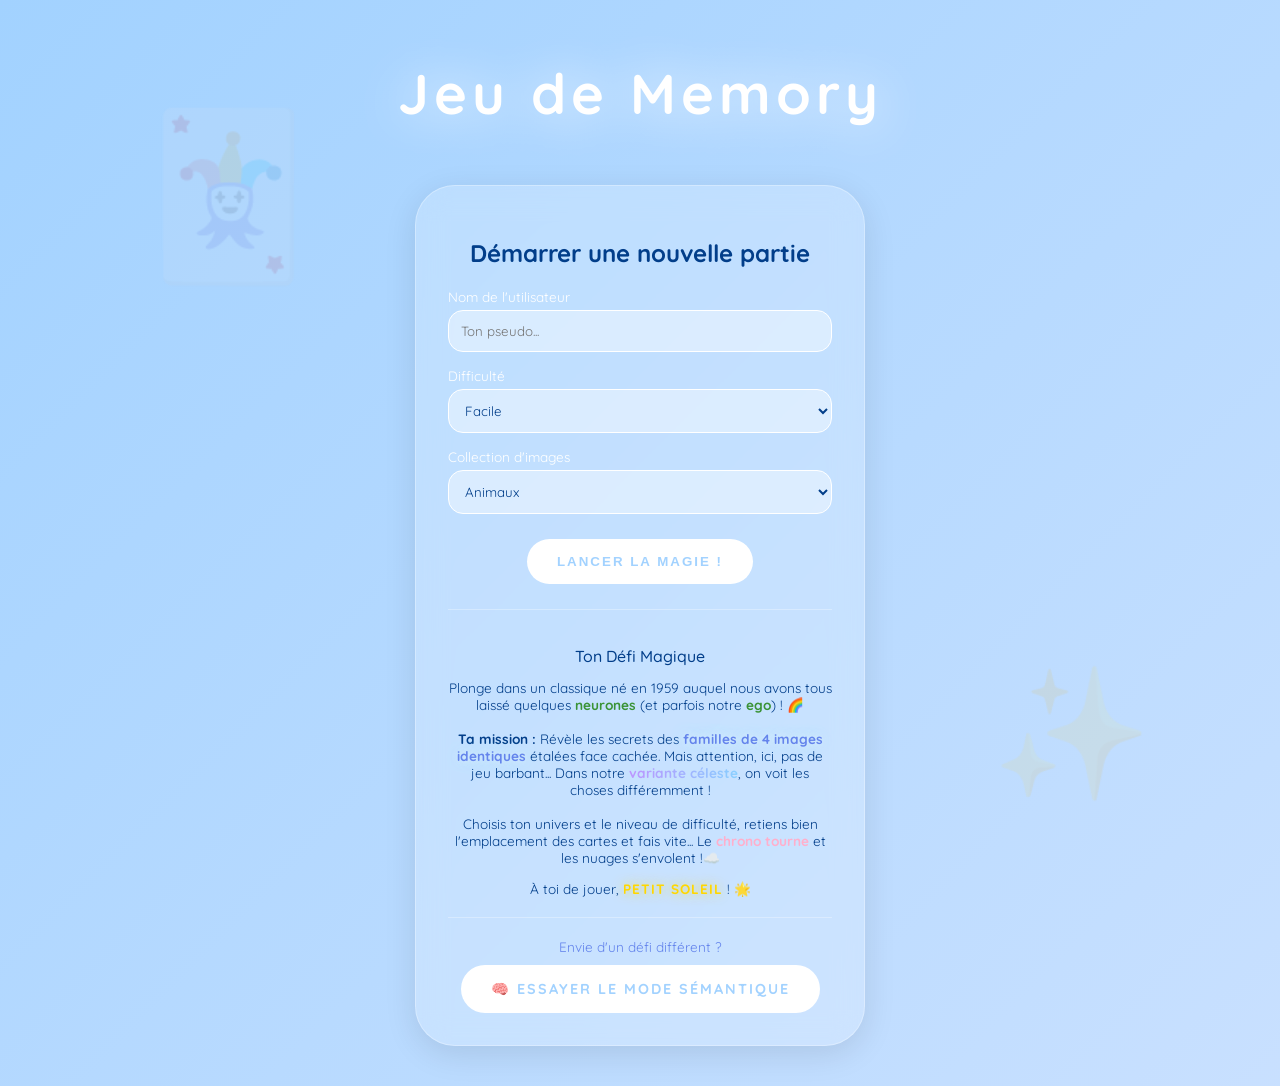
<file: index.html>
<!DOCTYPE html>
<html lang="fr">
<head>
  <meta charset="UTF-8">
  <meta name="viewport" content="width=device-width, initial-scale=1.0">
  <title>Jeu de Memory</title>
  <link rel="stylesheet" href="css/style.css">
  <script src="js/app.js" type="module"></script>
</head>
<body>
<header><h1><strong>Jeu de Memory</strong></h1></header>

<div class="setup-form">
  <h2>Démarrer une nouvelle partie</h2>
  <form class="game-form">
    <div>
      <label for="pseudo">Nom de l'utilisateur</label>
      <input type="text" id="pseudo" name="pseudo" required placeholder="Ton pseudo...">
    </div>

    <div>
      <label for="difficulty">Difficulté</label>
      <select id="difficulty" name="difficulty">
        <option value="1">Facile</option>
        <option value="2">Intermédiaire</option>
        <option value="3">Expert</option>
      </select>
    </div>

    <div>
      <label for="collection">Collection d'images</label>
      <select id="collection" name="collection">
        <option value="animals">Animaux</option>
        <option value="fruits">Fruits</option>
        <option value="cars">Voitures</option>
        <option disabled>--- Bonus ---</option>
        <option value="mario">Mario Party </option>
        <option value="ghibli">Studio Ghibli</option>
        <option value="disney">Walt Disney</option>
        <option value="bde">BDE 2024-2025</option>
        <option value="pokemon">Pokémon</option>
        <option value="youtube">YouTube Game Français</option>
        <option value="icon">Albums Iconiques</option>
        <option value="top">Albums Actuels</option>
        <option value="brands">Marques Connues</option>
        <option value="genshin">Genshin Impact</option>
        <option value="knowns">Personnes Marquantes</option>
      </select>
    </div>

    <button type="submit">Lancer la magie !</button>
  </form>

  <div class="rules-container">
    <h3>Ton Défi Magique</h3>
    <p>
      Plonge dans un classique né en 1959 auquel nous avons tous laissé quelques
      <span class="magic-word">neurones</span> (et parfois notre <span class="magic-word">ego</span>) ! 🌈
      <br><br>
      <strong>Ta mission :</strong> Révèle les secrets des
      <span class="glow-text">familles de 4 images identiques</span> étalées face cachée.
      Mais attention, ici, pas de jeu barbant... Dans notre
      <span class="celestial">variante céleste</span>, on voit les choses différemment !
      <br><br>
      Choisis ton univers et le niveau de difficulté, retiens bien l'emplacement des cartes et fais vite...
      Le <span class="chrono">chrono tourne</span> et les nuages s'envolent !☁️
    </p>
    <div class="rules-footer">À toi de jouer, <span class="sunlight">petit soleil</span> ! 🌟</div>

    <!-- ── SEMANTIC : bouton ajouté ici, dans le bloc rules, après le texte ── -->
    <div class="semantic-link-container">
      <p class="semantic-link-label">Envie d'un défi différent ?</p>
      <a href="semantic.html" class="semantic-link-btn">🧠 Essayer le Mode Sémantique</a>
    </div>
    <!-- ── FIN SEMANTIC ── -->

  </div>
</div>

<div class="game-container" style="display: none;">
  <div class="game-controls">
    <div class="timer">00:00</div>
    <div class="moves-counter">0 coup(s)</div>
    <button class="abandon-btn" id="abandon-btn">Abandonner</button>
  </div>
  <div class="game-board"></div>
</div>

<div id="confirm-modal">
  <div class="modal-box">
    <p class="modal-message"></p>
    <div class="modal-actions">
      <button class="modal-confirm">Oui, abandonner</button>
      <button class="modal-cancel">Continuer</button>
    </div>
  </div>
</div>

<div id="end-screen">
  <div class="end-box">
    <div class="end-emoji" id="end-emoji"></div>
    <h2 id="end-title"></h2>
    <p id="end-message"></p>
    <button id="replay-btn">Rejouer</button>
  </div>
</div>

</body>
</html>
</file>
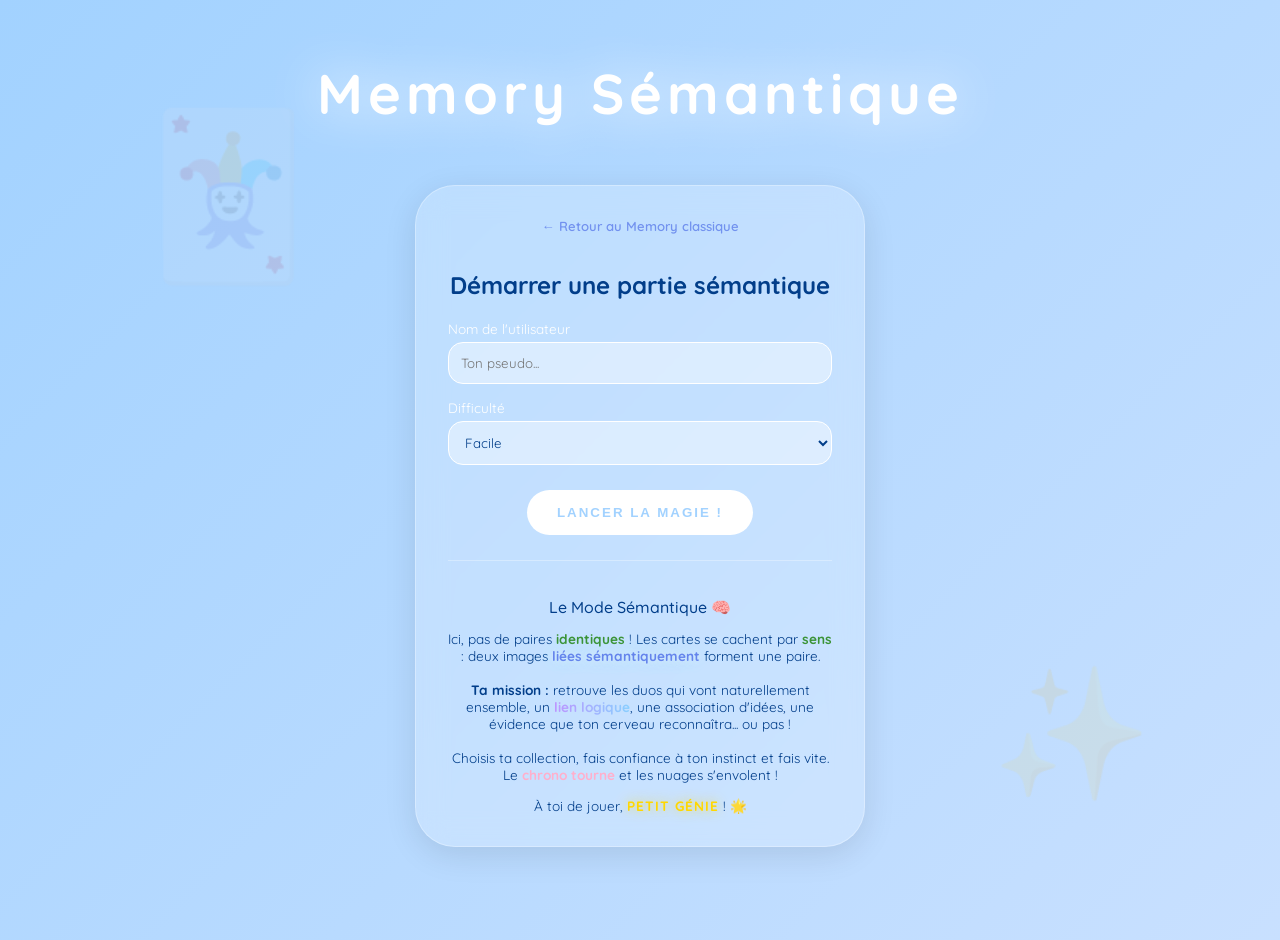
<file: semantic.html>
<!DOCTYPE html>
<html lang="fr">
<head>
  <meta charset="UTF-8">
  <meta name="viewport" content="width=device-width, initial-scale=1.0">
  <title>Memory Sémantique</title>
  <link rel="stylesheet" href="css/style.css">
  <!-- semantic-app.js au lieu de app.js : même structure, utilise SemanticGame -->
  <script src="js/semantic-app.js" type="module"></script>
</head>
<body>
<header><h1><strong>Memory Sémantique</strong></h1></header>

<div class="setup-form">

  <!-- Lien retour vers la page principale — même style que les autres liens du site -->
  <a href="index.html" class="back-link">← Retour au Memory classique</a>

  <h2>Démarrer une partie sémantique</h2>

  <form class="game-form">
    <div>
      <label for="pseudo">Nom de l'utilisateur</label>
      <input type="text" id="pseudo" name="pseudo" required placeholder="Ton pseudo...">
    </div>

    <div>
      <label for="difficulty">Difficulté</label>
      <select id="difficulty" name="difficulty">
        <option value="1">Facile</option>
        <option value="2">Intermédiaire</option>
        <option value="3">Expert</option>
      </select>
    </div>

    <!-- Pas de select collection : une seule collection sémantique -->
    <!-- DOMManager.getFormValues() a besoin d'un #collection dans le DOM -->
    <input type="hidden" id="collection" value="semantic">

    <button type="submit">Lancer la magie !</button>
  </form>

  <div class="rules-container">
    <h3>Le Mode Sémantique 🧠</h3>
    <p>
      Ici, pas de paires <span class="magic-word">identiques</span> !
      Les cartes se cachent par <span class="magic-word">sens</span> : deux images
      <span class="glow-text">liées sémantiquement</span> forment une paire.
      <br><br>
      <strong>Ta mission :</strong> retrouve les duos qui vont naturellement ensemble,
      un <span class="celestial">lien logique</span>, une association d'idées,
      une évidence que ton cerveau reconnaîtra... ou pas !
      <br><br>
      Choisis ta collection, fais confiance à ton instinct et fais vite.
      Le <span class="chrono">chrono tourne</span> et les nuages s'envolent !
    </p>
    <div class="rules-footer">À toi de jouer, <span class="sunlight">petit génie</span> ! 🌟</div>
  </div>

</div>

<!-- Zone de jeu — identique à index.html, gérée par SemanticGame via DOMManager -->
<div class="game-container" style="display: none;">
  <div class="game-controls">
    <div class="timer">00:00</div>
    <div class="moves-counter">0 coup(s)</div>
    <button class="abandon-btn" id="abandon-btn">Abandonner</button>
  </div>
  <div class="game-board"></div>
</div>

<!-- Modale de confirmation abandon — identique -->
<div id="confirm-modal">
  <div class="modal-box">
    <p class="modal-message"></p>
    <div class="modal-actions">
      <button class="modal-confirm">Oui, abandonner</button>
      <button class="modal-cancel">Continuer</button>
    </div>
  </div>
</div>

<!-- Écran de fin — identique -->
<div id="end-screen">
  <div class="end-box">
    <div class="end-emoji" id="end-emoji"></div>
    <h2 id="end-title"></h2>
    <p id="end-message"></p>
    <button id="replay-btn">Rejouer</button>
  </div>
</div>

</body>
</html>
</file>
<file: css/style.css>
/* Import police*/
@import url('https://fonts.googleapis.com/css2?family=Quicksand:wght@300;500;700&display=swap');

:root {
  --color-main: #ffffff;
  --color-accent: #87CEEB;
  --color-glow: rgb(255, 255, 255);
  --glass-bg: rgba(255, 255, 255, 0.2);
  --glass-border: rgba(255, 255, 255, 0.3);
}

body {
  margin: 0;
  min-height: 100vh;
  display: flex;
  flex-direction: column;
  align-items: center;
  font-family: 'Quicksand', sans-serif;
  background: linear-gradient(135deg, #a2d2ff, #efeeff, #ffafcc);
  background-size: 400% 400%;
  animation: gradientBG 15s ease infinite;
  overflow-x: hidden;
  padding: 20px;
}

/* Cartes Fantômes*/
body::before {
  content: "\1F0CF";
  position: fixed;
  font-size: 10rem;
  opacity: 0.1;
  top: 10%;
  left: 10%;
  animation: floatingCards 8s ease-in-out infinite;
  z-index: -1;
}

body::after {
  content: "\2728";
  position: fixed;
  font-size: 8rem;
  opacity: 0.1;
  bottom: 10%;
  right: 10%;
  animation: floatingCards 12s ease-in-out infinite reverse;
  z-index: -1;
}

@keyframes floatingCards {
  0%, 100% { transform: translateY(0) rotate(0deg); }
  50% { transform: translateY(-40px) rotate(40deg); }
}


/*Titre lumineux*/
header h1 {
  font-size: clamp(2rem, 8vw, 3.5rem);
  font-weight: 300;
  color: white;
  letter-spacing: 5px;
  text-align: center;
  text-shadow: 0 0 50px var(--color-glow);
  animation: floatGlow 4s ease-in-out infinite;
}

@keyframes floatGlow {
  0%, 100% { transform: translateY(0); opacity: 0.8; }
  50% { transform: translateY(-10px); opacity: 1; text-shadow: 0 0 30px white; }
}

/* Panneau*/
.setup-form {
  background: var(--glass-bg);
  backdrop-filter: blur(15px);
  -webkit-backdrop-filter: blur(15px);
  border: 1px solid var(--glass-border);
  border-radius: 40px;
  padding: 2rem;
  box-shadow: 0 8px 32px rgba(0, 0, 0, 0.1);
  width: 100%;
  max-width: 450px;
  margin: 20px auto;
  display: flex;
  flex-direction: column;
  align-items: center;
  box-sizing: border-box;
}

.setup-form>h2{
  color: #023e8a;
}
/*Formulaire*/
.game-form {
  width: 100%;
  display: flex;
  flex-direction: column;
  align-items: center; /* Centre les éléments du formulaire */
  gap: 15px;
}

.game-form div { width: 100%; }

.game-form label {
  color: white;
  font-size: 0.85rem;
  margin-bottom: 5px;
  display: block;
  text-align: left;
}

.game-form input,
.game-form select {
  background: rgba(255, 255, 255, 0.4);
  border: 1px solid white;
  border-radius: 15px;
  padding: 12px;
  color: #023e8a;
  width: 100%;
  box-sizing: border-box;
  outline: none;
  font-family: inherit;
}

/*Bouton*/
.game-form button[type="submit"] {
  background: white;
  color: #a2d2ff;
  border: none;
  padding: 15px 30px;
  border-radius: 30px;
  font-weight: 700;
  text-transform: uppercase;
  letter-spacing: 2px;
  cursor: pointer;
  transition: all 0.4s cubic-bezier(0.175, 0.885, 0.32, 1.275);
  margin-top: 10px;
  width: fit-content; /* S'adapte au texte */
  align-self: center; /* Force le centrage */
}

.game-form button[type="submit"]:hover {
  transform: scale(1.1) translateY(-5px);
  box-shadow: 0 10px 20px rgba(255, 255, 255, 0.4);
  background: #a2d2ff;
  color: white;
}

/*reponsive*/
.rules-container {
  margin-top: 25px;
  color: #023e8a;
  font-size: 0.85rem;
  text-align: center;
  border-top: 1px solid rgba(255, 255, 255, 0.3);
  padding-top: 20px;
  width: 100%;
}

.rules-container h3 { margin-bottom: 10px; font-weight: 500; }


@media (max-width: 480px) {
  .setup-form { padding: 1.5rem; border-radius: 25px; }
  header h1 { font-size: 1.8rem; }
}

.hidden { display: none !important; }

.magic-word {
  color: #3a9336;
  font-weight: 700;
  display: inline-block;
  transition: 0.3s;
}

.magic-word:hover {
  transform: scale(1.2) rotate(5deg);
  text-shadow: 0 0 10px white;
}

/* retouche regle du jeu = variante*/
.glow-text {
  color: rgb(100, 132, 236);;
  text-shadow: 0 0 8px rgba(255, 255, 255, 0.8), 0 0 15px var(--color-accent);
  font-weight: 700;
}


.celestial {
  background: linear-gradient(90deg, #bd94ff, #89cfff, #efa0f8);
  background-size: 200% auto;
  background-clip: text;
  -webkit-background-clip: text;
  -webkit-text-fill-color: transparent;
  animation: shine 3s linear infinite;
  font-weight: 700;
}

@keyframes shine {
  to { background-position: 200% center; }
}

/* retouche regle du jeu: chrono = battement de coeur */
.chrono {
  display: inline-block;
  color: #ffafcc;
  font-weight: 700;
  animation: pulse 1.5s ease-in-out infinite;
}

@keyframes pulse {
  0%, 100% { transform: scale(1); }
  50% { transform: scale(1.1); text-shadow: 0 0 10px #ffafcc; }
}

/* retouche règle du jeu = petit solei*/
.sunlight {
  color: #FFD700;
  font-weight: 800;
  text-transform: uppercase;
  letter-spacing: 1px;
  text-shadow: 0 0 12px rgba(255, 215, 0, 0.7);
}

/* ===== STYLES JEUX ===== */

.game-container {
  width: calc(100% - 20px);
  max-width: 900px;
  margin: 20px auto;
  display: flex;
  flex-direction: column;
  align-items: center;
  gap: 30px;
  box-sizing: border-box;
}

.game-controls {
  display: flex;
  justify-content: space-around;
  align-items: center;
  width: 100%;
  max-width: 500px;
  background: var(--glass-bg);
  backdrop-filter: blur(15px);
  -webkit-backdrop-filter: blur(15px);
  border: 1px solid var(--glass-border);
  border-radius: 30px;
  padding: 20px;
  box-shadow: 0 8px 32px rgba(0, 0, 0, 0.1);
}

.timer {
  font-size: 2.5rem;
  font-weight: 700;
  color: white;
  text-shadow: 0 0 20px rgba(255, 255, 255, 0.6);
  min-width: 120px;
  text-align: center;
}

.abandon-btn {
  background: linear-gradient(135deg, #ffafcc, #ffc2d1);
  border: none;
  padding: 12px 25px;
  border-radius: 20px;
  color: white;
  font-weight: 700;
  text-transform: uppercase;
  letter-spacing: 1px;
  cursor: pointer;
  transition: all 0.3s ease;
}

.abandon-btn:hover {
  transform: scale(1.05);
  box-shadow: 0 5px 15px rgba(255, 175, 204, 0.4);
}

.abandon-btn:active {
  transform: scale(0.95);
}

.game-board {
  display: grid;
  grid-template-columns: repeat(auto-fit, minmax(160px, 1fr));
  gap: 15px;
  width: 100%;
  max-width: 700px;
  padding: 20px;
  background: var(--glass-bg);
  backdrop-filter: blur(15px);
  -webkit-backdrop-filter: blur(15px);
  border: 1px solid var(--glass-border);
  border-radius: 30px;
  box-shadow: 0 8px 32px rgba(0, 0, 0, 0.1);
}

.card {
  aspect-ratio: 4/3;
  cursor: pointer;
  perspective: 1000px;
}

.card-inner {
  position: relative;
  width: 100%;
  height: 100%;
  transition: transform 0.6s;
  transform-style: preserve-3d;
}

.card.flipped .card-inner {
  transform: rotateY(180deg);
}

.card-front,
.card-back {
  position: absolute;
  width: 100%;
  height: 100%;
  backface-visibility: hidden;
  display: flex;
  align-items: center;
  justify-content: center;
  border-radius: 15px;
  overflow: hidden;
  background: white;
  border: 2px solid rgba(255, 255, 255, 0.5);
}

.card-front {
  background-image: url('../assets/images/mask1.jpg');
  background-size: cover;
  background-position: center;
}

.card-back {
  transform: rotateY(180deg);
  background: white;
}

.card img {
  width: 100%;
  height: 100%;
  object-fit:contain;
}

.card.matched {
  opacity: 0.7;
  cursor: default;
}

.card.matched .card-inner {
  pointer-events: none;
}

@media (max-width: 768px) {
  .game-board {
    grid-template-columns: repeat(3, 1fr);
    gap: 10px;
    max-width: 100%;
  }

  .card {
    height: auto;
  }

  .game-controls {
    flex-direction: column;
    gap: 15px;
  }

  .timer {
    font-size: 2rem;
  }
}

.moves-counter {
  font-size: 1.2rem;
  font-weight: 700;
  color: white;
  text-shadow: 0 0 20px rgba(255, 255, 255, 0.6);
  min-width: 100px;
  text-align: center;
}

.combo-burst {
  position: fixed;
  z-index: 150;
  pointer-events: none;
  color: white;
  font-size: clamp(3rem, 6vw, 5rem);
  font-weight: 800;
  letter-spacing: 0.2em;
  text-shadow: 0 0 20px rgba(255, 255, 255, 0.9), 0 0 45px rgba(255, 175, 204, 0.8);
  transform: translate(-50%, -50%) scale(0.8);
  opacity: 0;
  animation: combo-pop 1s ease forwards;
}

@keyframes combo-pop {
  0% {
    opacity: 0;
    transform: translate(-50%, -50%) scale(0.8);
  }
  25% {
    opacity: 1;
    transform: translate(-50%, -50%) scale(1.1);
  }
  100% {
    opacity: 0;
    transform: translate(-50%, -50%) scale(1.6);
  }
}

#confirm-modal {
  display: none;
  position: fixed;
  inset: 0;
  background: rgba(0,0,0,0.4);
  backdrop-filter: blur(5px);
  z-index: 100;
  align-items: center;
  justify-content: center;
}

#confirm-modal.visible {
  display: flex;
}

.modal-box {
  background: var(--glass-bg);
  backdrop-filter: blur(20px);
  border: 1px solid var(--glass-border);
  border-radius: 30px;
  padding: 2rem;
  text-align: center;
  max-width: 380px;
  width: 90%;
  box-shadow: 0 8px 32px rgba(0,0,0,0.2);
}

.modal-message {
  color: white;
  font-size: 1.1rem;
  font-weight: 500;
  margin-bottom: 1.5rem;
}

.modal-actions {
  display: flex;
  gap: 15px;
  justify-content: center;
}

.modal-confirm {
  background: #ffafcc;
  color: white;
  border: none;
  padding: 12px 24px;
  border-radius: 20px;
  font-weight: 700;
  cursor: pointer;
  transition: all 0.3s;
}

.modal-cancel {
  background: white;
  color: #a2d2ff;
  border: none;
  padding: 12px 24px;
  border-radius: 20px;
  font-weight: 700;
  cursor: pointer;
  transition: all 0.3s;
}

.modal-confirm:hover, .modal-cancel:hover {
  transform: scale(1.05);
}


#end-screen {
  display: none;
  position: fixed;
  inset: 0;
  background: rgba(0,0,0,0.5);
  backdrop-filter: blur(8px);
  z-index: 200;
  align-items: center;
  justify-content: center;
  padding: 10px;
  box-sizing: border-box;
}

#end-screen.visible {
  display: flex;
  animation: fadeIn 0.4s ease;
}

.end-box {
  background: var(--glass-bg);
  backdrop-filter: blur(20px);
  border: 1px solid var(--glass-border);
  border-radius: 40px;
  padding: 3rem 2rem;
  text-align: center;
  max-width: 420px;
  width: 90%;
  box-shadow: 0 8px 32px rgba(0,0,0,0.2);
}

.end-emoji {
  font-size: 5rem;
  animation: bounceIn 0.6s cubic-bezier(0.175, 0.885, 0.32, 1.275);
}

#end-title {
  color: white;
  font-size: 2rem;
  font-weight: 700;
  margin: 1rem 0 0.5rem;
  text-shadow: 0 0 20px rgba(255,255,255,0.5);
}

#end-message {
  color: rgba(255,255,255,0.9);
  font-size: 1rem;
  margin-bottom: 2rem;
}

#replay-btn {
  background: white;
  color: #a2d2ff;
  border: none;
  padding: 15px 35px;
  border-radius: 30px;
  font-weight: 700;
  font-size: 1rem;
  text-transform: uppercase;
  letter-spacing: 2px;
  cursor: pointer;
  transition: all 0.4s cubic-bezier(0.175, 0.885, 0.32, 1.275);
}

#replay-btn:hover {
  transform: scale(1.1) translateY(-5px);
  box-shadow: 0 10px 20px rgba(255,255,255,0.4);
  background: #a2d2ff;
  color: white;
}


@keyframes confetti-fall {
  0%   { transform: translateY(-100px) rotate(0deg); opacity: 1; }
  100% { transform: translateY(100vh) rotate(720deg); opacity: 0; }
}

.confetti-piece {
  position: fixed;
  width: 10px;
  height: 10px;
  border-radius: 2px;
  animation: confetti-fall linear forwards;
  z-index: 300;
  pointer-events: none;
}

@keyframes bounceIn {
  0%   { transform: scale(0); }
  60%  { transform: scale(1.2); }
  100% { transform: scale(1); }
}

@keyframes fadeIn {
  from { opacity: 0; }
  to   { opacity: 1; }
}

@keyframes loseFlash {
  0%, 100% { background: transparent; }
  50% { background: rgba(255, 80, 80, 0.3); }
}

.lose-flash {
  animation: loseFlash 0.5s ease 3;
}

/* =============================================================
   SEMANTIC FEATURE — à coller à la fin de css/style.css
   Deux petits ajouts uniquement :
     1. Le bloc "Mode Sémantique" en bas du formulaire d'accueil
     2. Le lien "← Retour" en haut du formulaire semantic.html
   ============================================================= */
 
 
/* ── 1. Bloc d'invitation au mode sémantique (index.html) ─────
   Placé après le texte des règles, dans .rules-container.
   Séparé par une ligne fine comme le reste du bloc rules.
   ─────────────────────────────────────────────────────────── */
.semantic-link-container {
  margin-top: 20px;
  padding-top: 20px;
  border-top: 1px solid rgba(255, 255, 255, 0.3);
  display: flex;
  flex-direction: column;
  align-items: center;
  gap: 10px;
  
}
 
.semantic-link-label {
  color: rgb(100, 132, 236);
  font-size: 0.85rem;
  margin: 0;
}
 
/* Bouton lien — même style que .game-form button[type="submit"] */
.semantic-link-btn {
  display: inline-block;
  background: white;
  color: #a2d2ff;
  border: none;
  padding: 15px 30px;
  border-radius: 30px;
  font-family: 'Quicksand', sans-serif;
  font-weight: 700;
  font-size: 0.9rem;
  text-transform: uppercase;
  letter-spacing: 2px;
  text-decoration: none;
  cursor: pointer;
  transition: all 0.4s cubic-bezier(0.175, 0.885, 0.32, 1.275);
}
 
.semantic-link-btn:hover {
  transform: scale(1.1) translateY(-5px);
  box-shadow: 0 10px 20px rgba(255, 255, 255, 0.4);
  background: #a2d2ff;
  color: white;
}
 
 
/* ── 2. Lien retour (semantic.html) ───────────────────────────
   En haut du .setup-form, avant le h2.
   Discret, même fonte, couleur bleue du site.
   ─────────────────────────────────────────────────────────── */
.back-link {
  display: inline-block;
  color: rgb(100, 132, 236);
  font-size: 0.82rem;
  font-weight: 600;
  text-decoration: none;
  margin-bottom: 16px;
  opacity: 0.85;
  transition: opacity 0.2s, transform 0.2s;
}
 
.back-link:hover {
  opacity: 1;
  transform: translateX(-3px);
}
</file>
